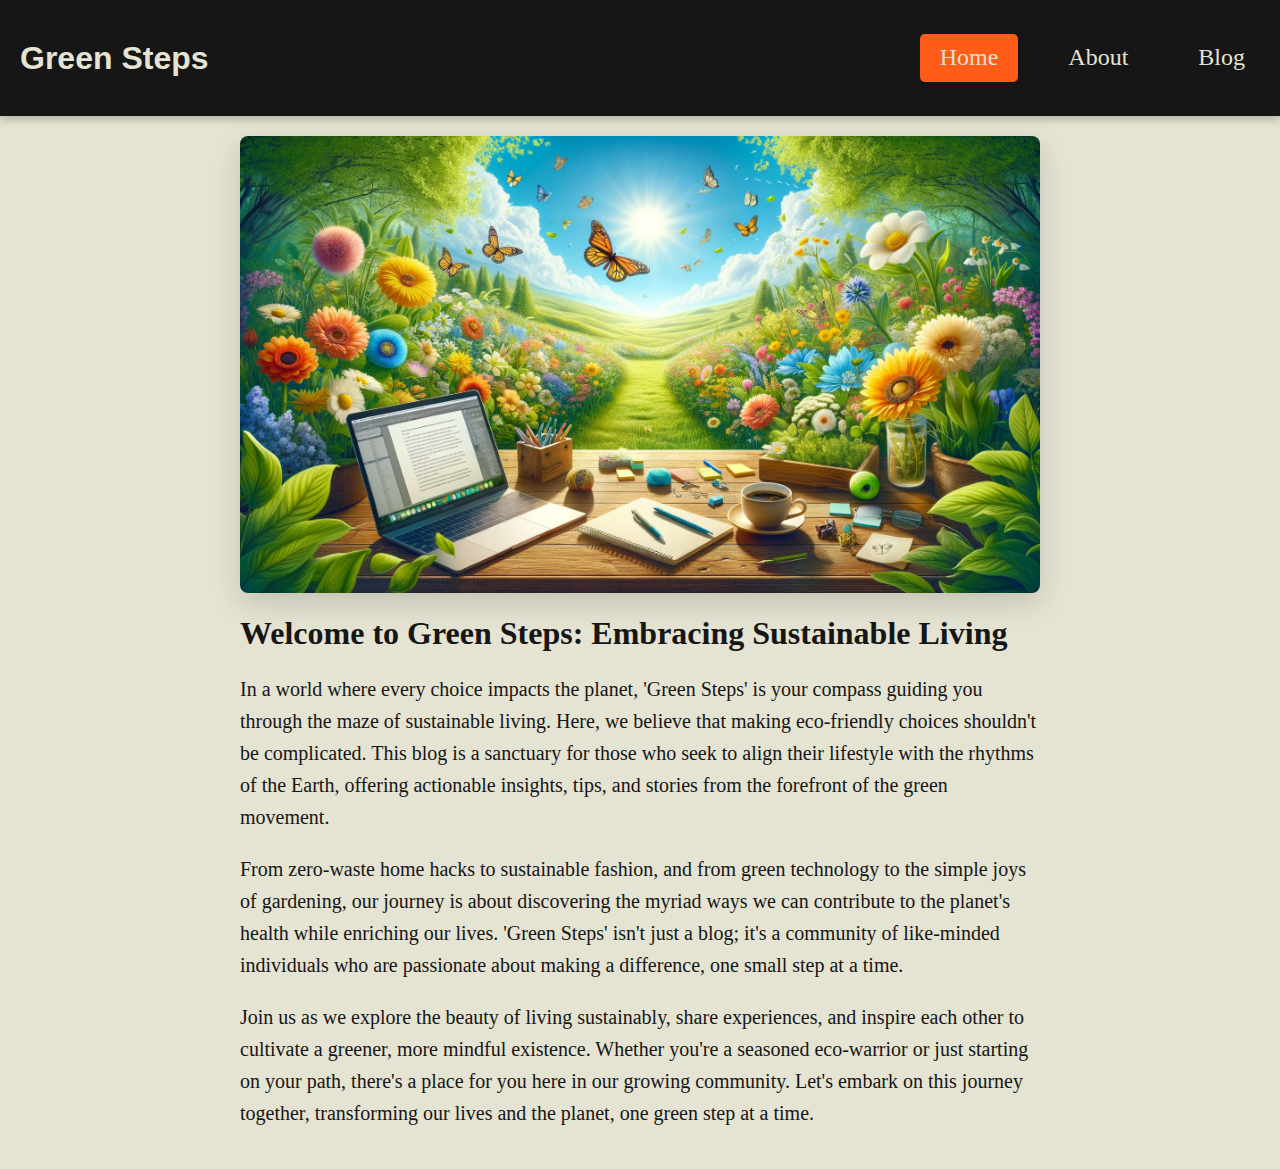
<file: index.html>
<!DOCTYPE html>
<html lang="en">
<head>
    <meta charset="UTF-8">
    <meta name="viewport" content="width=device-width, initial-scale=1.0">
    <title>My Super Cool Blog</title>
    <link rel="stylesheet" href="css/normalize.css">
    <link rel="stylesheet" href="css/styles.css">
</head>
<body>
    <nav class="simple-nav">
        <div class="branding">
            <p class="blog-branding">Green Steps</p>
        </div>
        <div class="nav-links" id="navigation">        
            <a href="index.html" class="nav-item active">Home</a>
            <a href="about.html">About</a>
            <a href="blog.html">Blog</a>
        </div>
    </nav> 
    <div class="container">
    <img src="images/index-hero.png" class="hero-image" alt="A beautiful, colorful scene in the forest with a computer on a wooden desk">
    <h1>Welcome to Green Steps: Embracing Sustainable Living</h1>
    <p>In a world where every choice impacts the planet, 'Green Steps' is your compass guiding you through the maze of sustainable living. Here, we believe that making eco-friendly choices shouldn't be complicated. This blog is a sanctuary for those who seek to align their lifestyle with the rhythms of the Earth, offering actionable insights, tips, and stories from the forefront of the green movement.</p>
    <p>From zero-waste home hacks to sustainable fashion, and from green technology to the simple joys of gardening, our journey is about discovering the myriad ways we can contribute to the planet's health while enriching our lives. 'Green Steps' isn't just a blog; it's a community of like-minded individuals who are passionate about making a difference, one small step at a time.</p> 
    <p>Join us as we explore the beauty of living sustainably, share experiences, and inspire each other to cultivate a greener, more mindful existence. Whether you're a seasoned eco-warrior or just starting on your path, there's a place for you here in our growing community. Let's embark on this journey together, transforming our lives and the planet, one green step at a time.</p>
    </div>
</body>
</html>
</file>
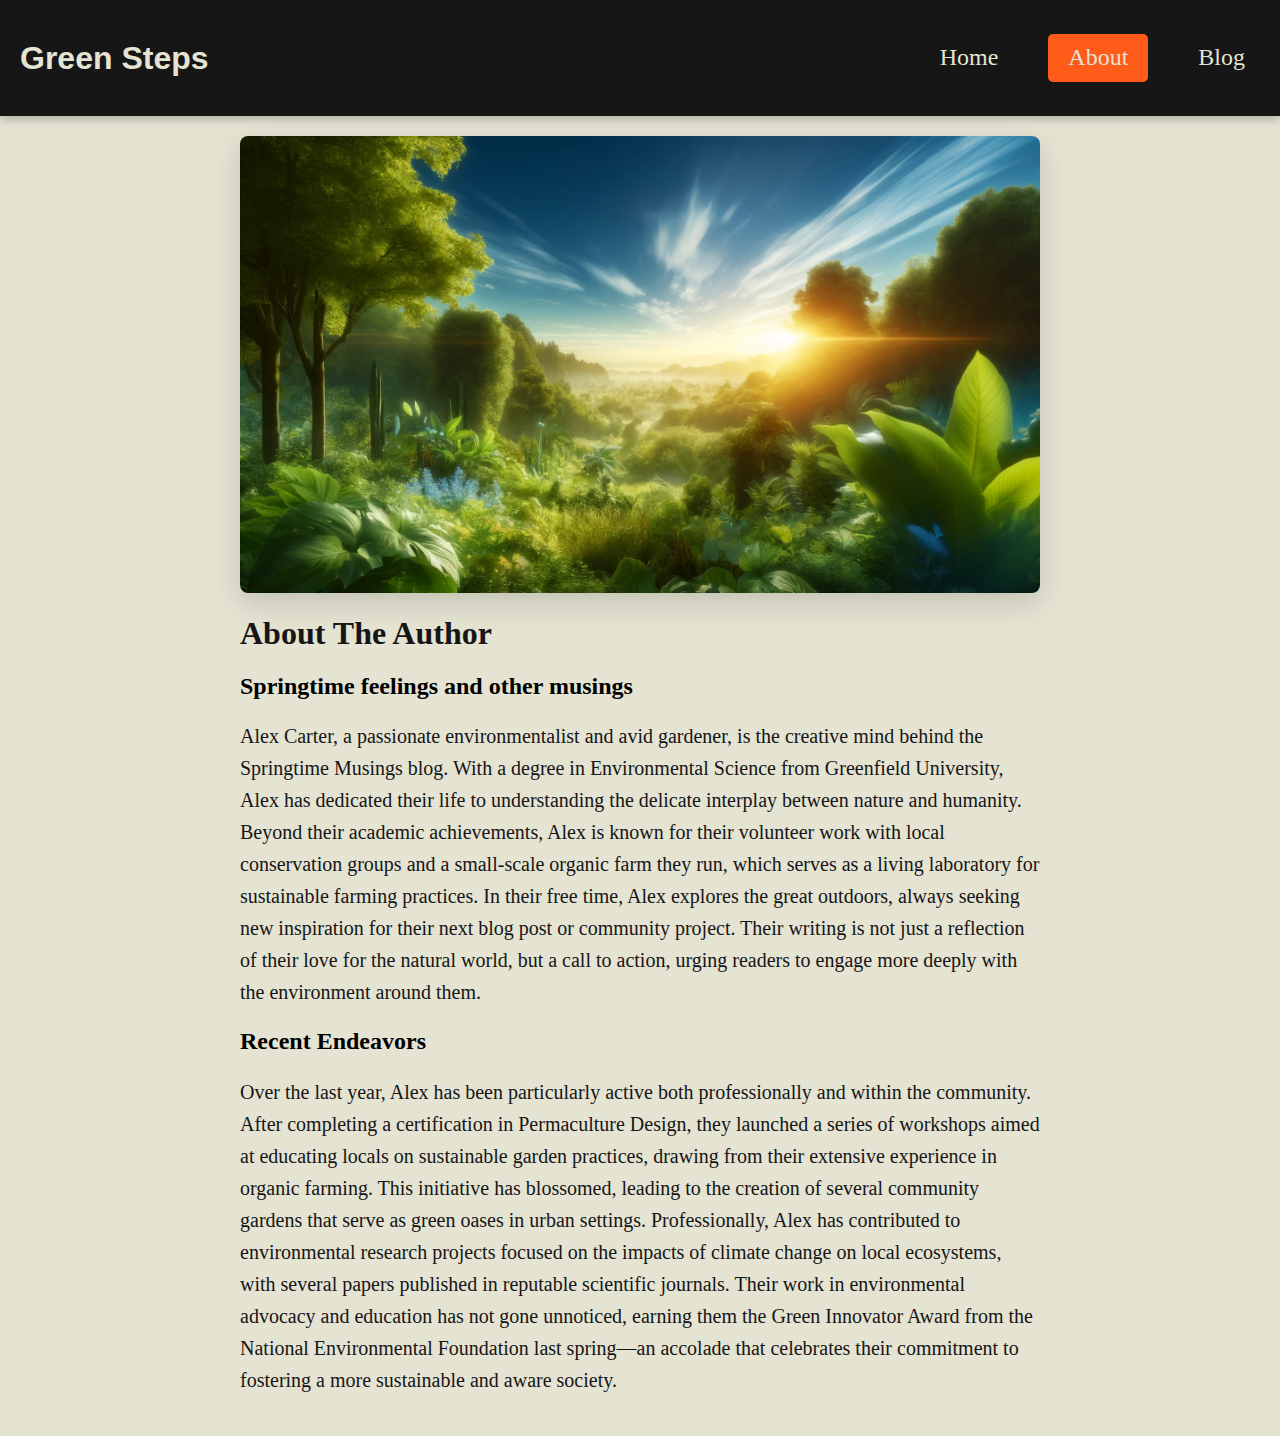
<file: about.html>
<!DOCTYPE html>
<html lang="en">
<head>
    <meta charset="UTF-8">
    <meta name="viewport" content="width=device-width, initial-scale=1.0">
    <link rel="stylesheet" href="css/normalize.css">
    <link rel="stylesheet" href="css/styles.css">
    <title>My About Page</title>
</head>
<body>
    <nav class="simple-nav">
        <div class="branding">
            <p class="blog-branding">Green Steps</p>
        </div>
        <div class="nav-links">        
            <a href="index.html">Home</a>
            <a href="about.html" class="nav-item active">About</a>
            <a href="blog.html">Blog</a>
        </div>
    </nav> 
    <div class="container">
    <img src="images/about-hero.png" class="hero-image" alt="Lush green landscape bathed in golden morning light, featuring diverse vegetation and trees under a clear blue sky, symbolizing a fresh start and the peaceful journey towards sustainability.">
    <h1>About The Author</h1>
    <h2>Springtime feelings and other musings</h2>
    <p>Alex Carter, a passionate environmentalist and avid gardener, is the creative mind behind the Springtime Musings blog. With a degree in Environmental Science from Greenfield University, Alex has dedicated their life to understanding the delicate interplay between nature and humanity. Beyond their academic achievements, Alex is known for their volunteer work with local conservation groups and a small-scale organic farm they run, which serves as a living laboratory for sustainable farming practices. In their free time, Alex explores the great outdoors, always seeking new inspiration for their next blog post or community project. Their writing is not just a reflection of their love for the natural world, but a call to action, urging readers to engage more deeply with the environment around them.</p>
    <h2>Recent Endeavors</h2>
    <p>Over the last year, Alex has been particularly active both professionally and within the community. After completing a certification in Permaculture Design, they launched a series of workshops aimed at educating locals on sustainable garden practices, drawing from their extensive experience in organic farming. This initiative has blossomed, leading to the creation of several community gardens that serve as green oases in urban settings. Professionally, Alex has contributed to environmental research projects focused on the impacts of climate change on local ecosystems, with several papers published in reputable scientific journals. Their work in environmental advocacy and education has not gone unnoticed, earning them the Green Innovator Award from the National Environmental Foundation last spring—an accolade that celebrates their commitment to fostering a more sustainable and aware society.</p>
    </div>
</body>
</html>
</file>
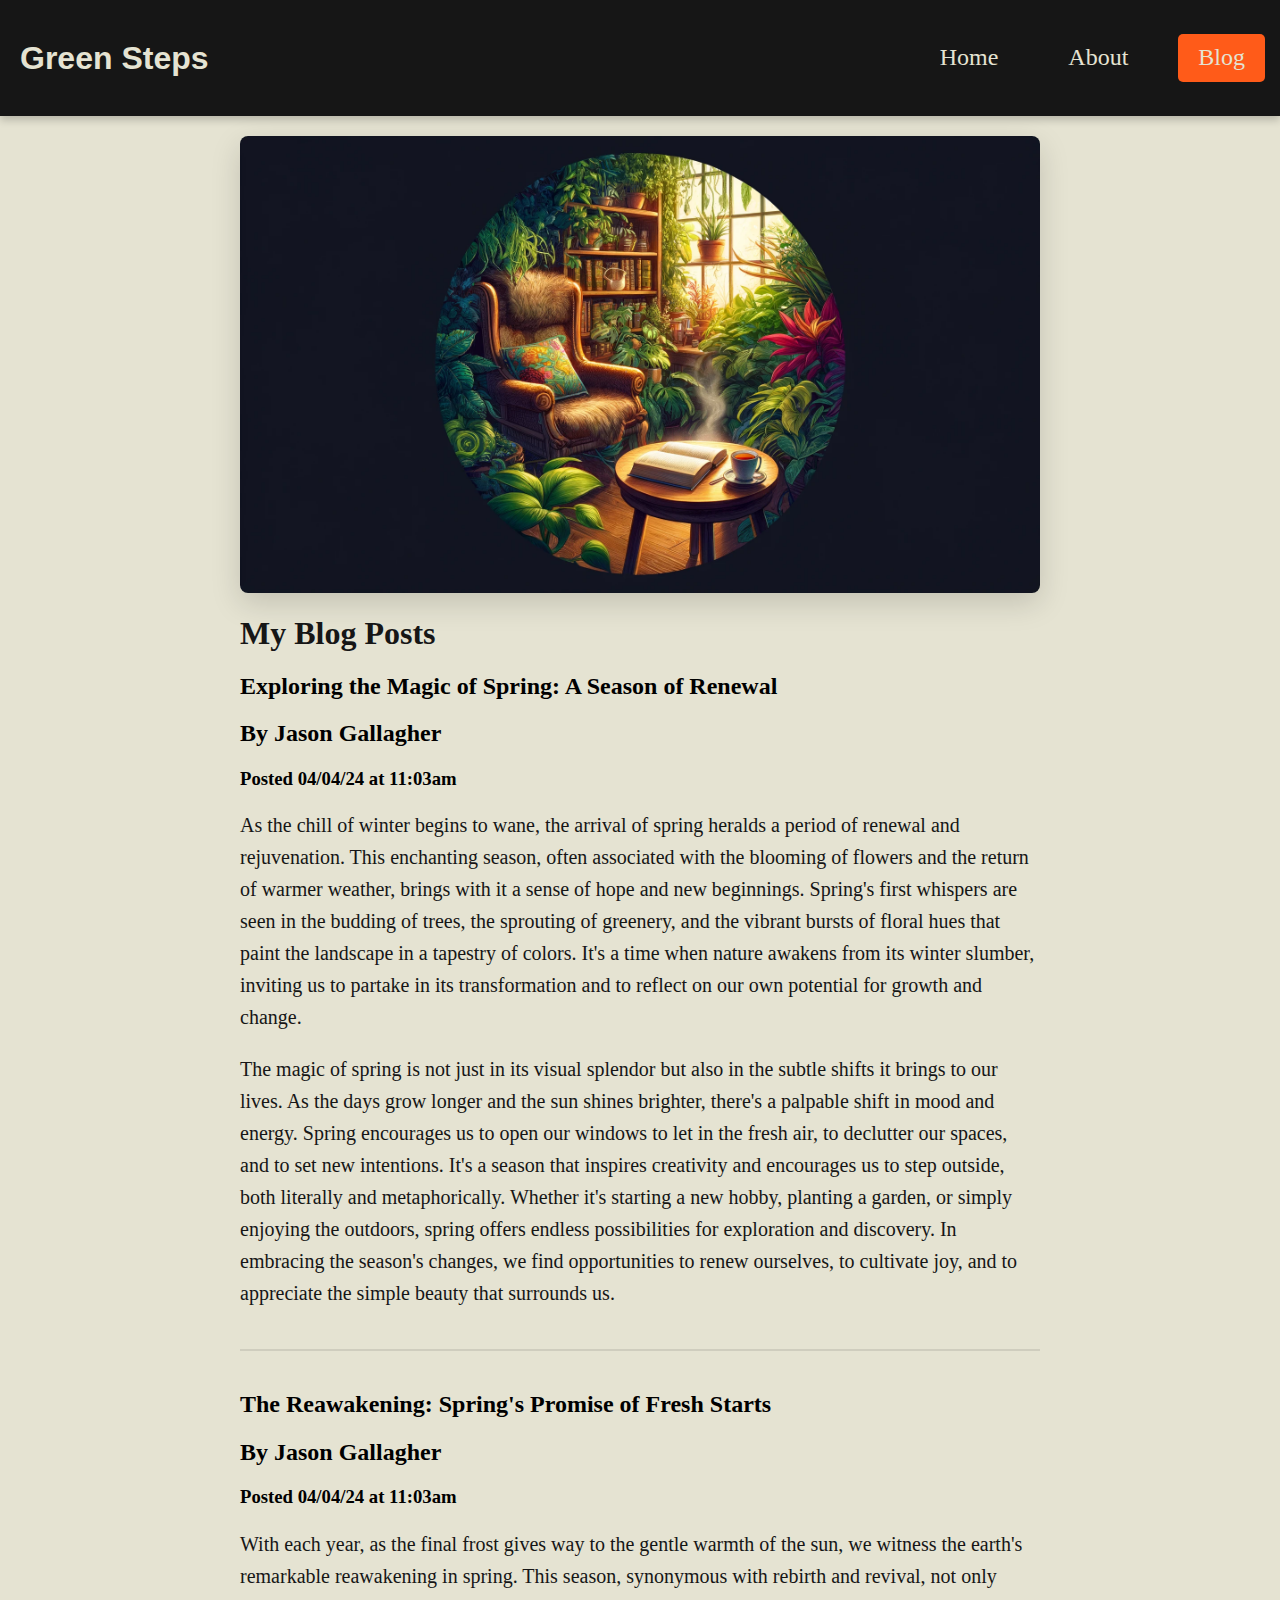
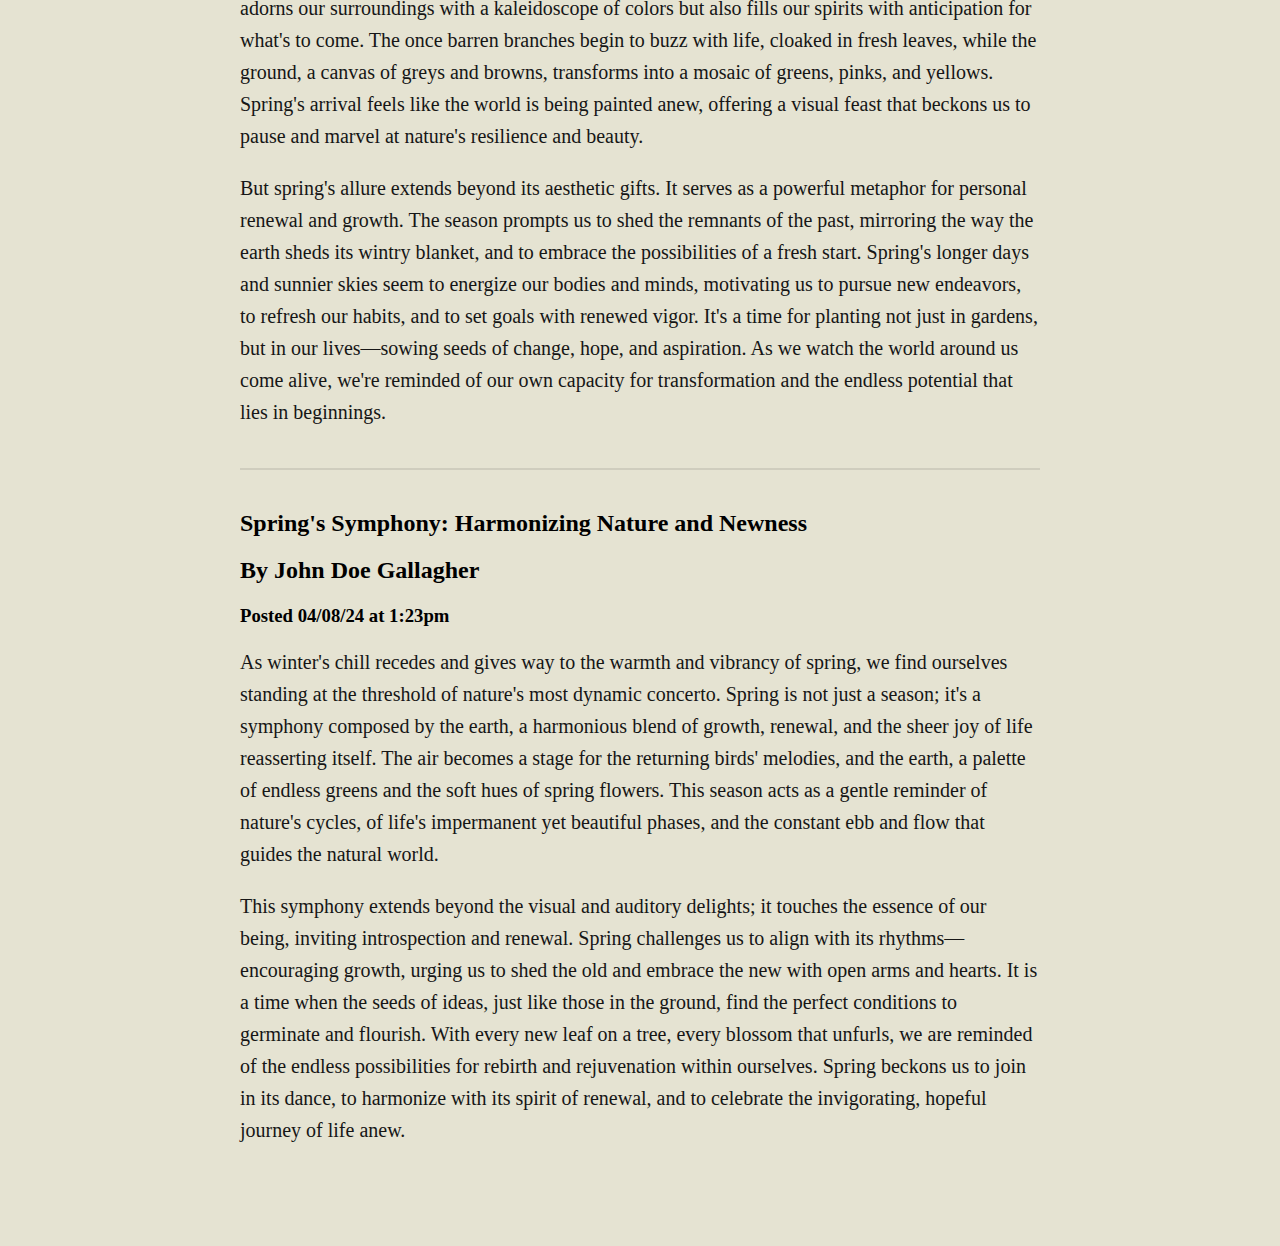
<file: blog.html>
<!DOCTYPE html>
<html lang="en">
<head>
    <meta charset="UTF-8">
    <meta name="viewport" content="width=device-width, initial-scale=1.0">
    <link rel="stylesheet" href="css/normalize.css">
    <link rel="stylesheet" href="css/styles.css">
    <title>My Blog</title>
</head>
<body>
    <body>
        <nav class="simple-nav">
            <div class="branding">
                <p class="blog-branding">Green Steps</p>
            </div>
            <div class="nav-links">        
                <a href="index.html">Home</a>
                <a href="about.html">About</a>
                <a href="blog.html" class="nav-item active">Blog</a>
            </div>
        </nav> 
    <div class="container">
    <img src="images/blog-hero.png" class="hero-image" alt="Reading chair in a sunlight plant room">

    <h1>My Blog Posts</h1>
    <article class="blog-post">
    <h2>Exploring the Magic of Spring: A Season of Renewal</h2>
    <h2>By Jason Gallagher</h2>
    <h3>Posted 04/04/24 at 11:03am</h3>
    <p>As the chill of winter begins to wane, the arrival of spring heralds a period of renewal and rejuvenation. This enchanting season, often associated with the blooming of flowers and the return of warmer weather, brings with it a sense of hope and new beginnings. Spring's first whispers are seen in the budding of trees, the sprouting of greenery, and the vibrant bursts of floral hues that paint the landscape in a tapestry of colors. It's a time when nature awakens from its winter slumber, inviting us to partake in its transformation and to reflect on our own potential for growth and change.</p>
    <p>The magic of spring is not just in its visual splendor but also in the subtle shifts it brings to our lives. As the days grow longer and the sun shines brighter, there's a palpable shift in mood and energy. Spring encourages us to open our windows to let in the fresh air, to declutter our spaces, and to set new intentions. It's a season that inspires creativity and encourages us to step outside, both literally and metaphorically. Whether it's starting a new hobby, planting a garden, or simply enjoying the outdoors, spring offers endless possibilities for exploration and discovery. In embracing the season's changes, we find opportunities to renew ourselves, to cultivate joy, and to appreciate the simple beauty that surrounds us.</p>
    </article>

    <article class="blog-post">
    <h2>The Reawakening: Spring's Promise of Fresh Starts</h2>
    <h2>By Jason Gallagher</h2>
    <h3>Posted 04/04/24 at 11:03am</h3>
    <p>With each year, as the final frost gives way to the gentle warmth of the sun, we witness the earth's remarkable reawakening in spring. This season, synonymous with rebirth and revival, not only adorns our surroundings with a kaleidoscope of colors but also fills our spirits with anticipation for what's to come. The once barren branches begin to buzz with life, cloaked in fresh leaves, while the ground, a canvas of greys and browns, transforms into a mosaic of greens, pinks, and yellows. Spring's arrival feels like the world is being painted anew, offering a visual feast that beckons us to pause and marvel at nature's resilience and beauty.</p>
    <p>But spring's allure extends beyond its aesthetic gifts. It serves as a powerful metaphor for personal renewal and growth. The season prompts us to shed the remnants of the past, mirroring the way the earth sheds its wintry blanket, and to embrace the possibilities of a fresh start. Spring's longer days and sunnier skies seem to energize our bodies and minds, motivating us to pursue new endeavors, to refresh our habits, and to set goals with renewed vigor. It's a time for planting not just in gardens, but in our lives—sowing seeds of change, hope, and aspiration. As we watch the world around us come alive, we're reminded of our own capacity for transformation and the endless potential that lies in beginnings.</p>
    </article>
    
    <article class="blog-post">
    <h2>Spring's Symphony: Harmonizing Nature and Newness</h2>
    <h2>By John Doe Gallagher</h2>
    <h3>Posted 04/08/24 at 1:23pm</h3>
    <p>As winter's chill recedes and gives way to the warmth and vibrancy of spring, we find ourselves standing at the threshold of nature's most dynamic concerto. Spring is not just a season; it's a symphony composed by the earth, a harmonious blend of growth, renewal, and the sheer joy of life reasserting itself. The air becomes a stage for the returning birds' melodies, and the earth, a palette of endless greens and the soft hues of spring flowers. This season acts as a gentle reminder of nature's cycles, of life's impermanent yet beautiful phases, and the constant ebb and flow that guides the natural world.</p>
    <p>This symphony extends beyond the visual and auditory delights; it touches the essence of our being, inviting introspection and renewal. Spring challenges us to align with its rhythms—encouraging growth, urging us to shed the old and embrace the new with open arms and hearts. It is a time when the seeds of ideas, just like those in the ground, find the perfect conditions to germinate and flourish. With every new leaf on a tree, every blossom that unfurls, we are reminded of the endless possibilities for rebirth and rejuvenation within ourselves. Spring beckons us to join in its dance, to harmonize with its spirit of renewal, and to celebrate the invigorating, hopeful journey of life anew.</p>
    </article>
    </div>
</body>
</html>
</file>
<file: css/styles.css>
p {
  font-size: 1.25rem;
  line-height: 2rem;
  color: #161616;
}

body {
  background-color: #E5E3D2;
}

h1 {
  color: #161616;
}

/* HERO IMAGE STYLES */
.hero-image {
  width: 100%;
  height: auto;
  object-fit: cover;
  display: block;
  margin-left: auto;
  margin-right: auto;
  box-shadow: 0 10px 30px rgba(0, 0, 0, 0.15);
  border-radius: 8px;
  transition: transform 0.3s ease, box-shadow 0.3s ease;
}

.hero-image:hover {
  transform: scale(1.01);
  box-shadow: 0 15px 40px rgba(0, 0, 0, 0.25);
}

.container {
    max-width: 800px;
    margin: 0 auto;
    padding: 20px;
}

/* NAV BAR STYLES - Sleek and Dark */
.simple-nav {
  display: flex;
  justify-content: space-between;
  align-items: center;
  background-color: #161616;
  padding: 10px 0;
  box-shadow: 0 4px 8px rgba(0,0,0,0.2);
}

.branding p {
  color: #E5E3D2;
  font-family:'Segoe UI', Tahoma, Geneva, Verdana, sans-serif;
  font-size: 2rem;
  font-weight: bold;
  margin-left: 20px;
}

.simple-nav a {
  color: #E5E3D2;
  padding: 10px 20px;
  text-decoration: none;
  font-size: 1.5rem;
  margin: 0 15px;
  border-radius: 5px;
  transition: background-color 0.3s, color 0.3s;
}

.simple-nav a:hover, .simple-nav a:focus {
  background-color: #AECACD;
  color: #000;
}

.nav-item.active {
  background-color: #FF5B19;
  color: #E5E3D2;
}

/* Add this to ensure .nav-links and its children are aligned properly */
.nav-links {
  display: flex; /* This ensures the links inside the div are inline */
  justify-content: flex-end; /* Aligns the links to the right */
}

/* BLOG POST STYLES */
.blog-post {
  border-bottom: 2px solid #1616161a;
  margin-bottom: 40px;
  padding-bottom: 20px;
}

/* Last post should not have a border at the bottom */
.blog-post:last-child {
  border-bottom: none;
}

/* NAV BUTTON STYLES */
.hamburger-menu {
  display: none; /* Hidden by default */
  font-size: 40px;
  color: #E5E3D2;
  background: none;
  border: none;
  cursor: pointer;
  margin-right: 15px;
}
/* Responsive adjustments */
@media (max-width: 768px) {
  .simple-nav {
    padding: 0px;
  }
  
  .simple-nav a {
    font-size: 1rem;
  }

  h1 {
    font-size: 1.5rem;
  }

  .branding p {
    font-size: 1.5rem;
  }
}
</file>
